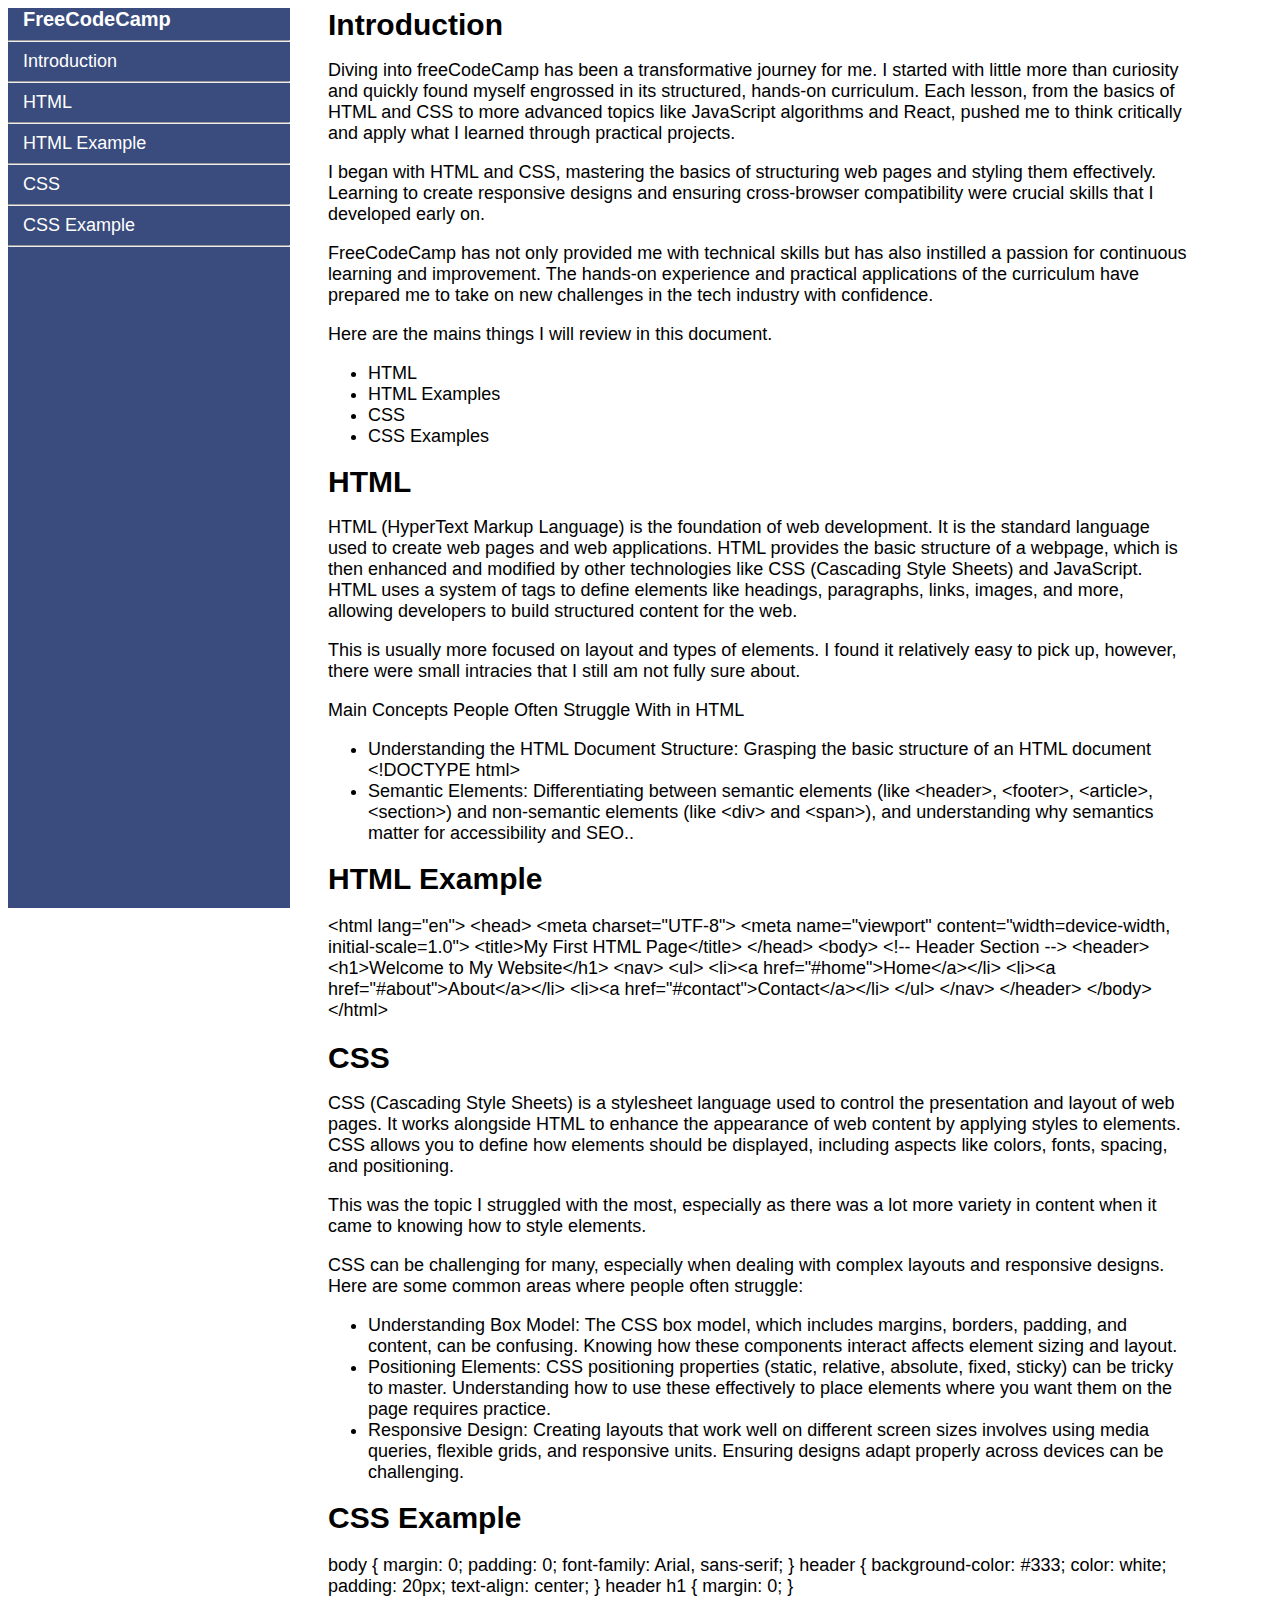
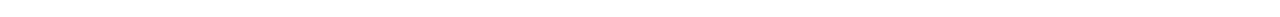
<file: FCC Tests/Technical Documentation/index.html>
<!DOCTYPE html>
<html lang="en">
<head>
    <meta charset="UTF-8">
    <meta name="viewport" content="width=device-width, initial-scale=1.0">
    <title>Technical Documentation</title>
    <link rel="stylesheet" href="styles.css ">
</head>
<body>
    <main id = "main-doc">  
        <nav id = "navbar">
                <header id = "logo">FreeCodeCamp</header>
                <hr>
                <a class = "nav-link" href="#Introduction">Introduction</a>
                <hr>
                <a class = "nav-link" href="#HTML">HTML</a>
                <hr>
                <a class = "nav-link" href="#HTML_Example">HTML Example</a>
                <hr>
                <a class = "nav-link" href="#CSS">CSS</a>
                <hr>
                <a class = "nav-link" href="#CSS_Example">CSS Example</a>
                <hr>
        </nav>
        <section class = "main-section" id = "Introduction">
            <header>Introduction</header>
            <p>Diving into freeCodeCamp has been a transformative journey for me. I started with little more than curiosity and quickly found myself engrossed in its structured, hands-on curriculum. Each lesson, from the basics of HTML and CSS to more advanced topics like JavaScript algorithms and React, pushed me to think critically and apply what I learned through practical projects.</p>
            <p>I began with HTML and CSS, mastering the basics of structuring web pages and styling them effectively. Learning to create responsive designs and ensuring cross-browser compatibility were crucial skills that I developed early on.</p>
            <p>FreeCodeCamp has not only provided me with technical skills but has also instilled a passion for continuous learning and improvement. The hands-on experience and practical applications of the curriculum have prepared me to take on new challenges in the tech industry with confidence.
            </p>
            <p>Here are the mains things I will review in this document.</p>
            <ul>
                <li>HTML</li>
                <li>HTML Examples</li>
                <li>CSS</li>
                <li>CSS Examples</li>
            </ul>
        </section>
        <section class = "main-section" id = "HTML">
            <header>HTML</header>
            <p>HTML (HyperText Markup Language) is the foundation of web development. It is the standard language used to create web pages and web applications. HTML provides the basic structure of a webpage, which is then enhanced and modified by other technologies like CSS (Cascading Style Sheets) and JavaScript. HTML uses a system of tags to define elements like headings, paragraphs, links, images, and more, allowing developers to build structured content for the web.</p>
            <p>This is usually more focused on layout and types of elements. I found it relatively easy to pick up, however, there were small intracies that I still am not fully sure about.</p>
            <p>Main Concepts People Often Struggle With in HTML</p>
            <ul>
                <li>Understanding the HTML Document Structure: Grasping the basic structure of an HTML document <code>&lt;!DOCTYPE html&gt;</code>
                <li>Semantic Elements: Differentiating between semantic elements (like <code>&lt;header&gt;, &lt;footer&gt;, &lt;article&gt;, &lt;section&gt;</code>) and non-semantic elements (like <code>&lt;div&gt; and &lt;span&gt;</code>), and understanding why semantics matter for accessibility and SEO..</li>
            </ul>
        </section>
        <section class = "main-section" id = "HTML_Example">
            <header>HTML Example</header>
            <code id = "example">
                &lt;html lang=&quot;en&quot;&gt;
                &lt;head&gt;
                    &lt;meta charset=&quot;UTF-8&quot;&gt;
                    &lt;meta name=&quot;viewport&quot; content=&quot;width=device-width, initial-scale=1.0&quot;&gt;
                    &lt;title&gt;My First HTML Page&lt;/title&gt;
                &lt;/head&gt;
                &lt;body&gt;
                    &lt;!-- Header Section --&gt;
                    &lt;header&gt;
                        &lt;h1&gt;Welcome to My Website&lt;/h1&gt;
                        &lt;nav&gt;
                            &lt;ul&gt;
                                &lt;li&gt;&lt;a href=&quot;#home&quot;&gt;Home&lt;/a&gt;&lt;/li&gt;
                                &lt;li&gt;&lt;a href=&quot;#about&quot;&gt;About&lt;/a&gt;&lt;/li&gt;
                                &lt;li&gt;&lt;a href=&quot;#contact&quot;&gt;Contact&lt;/a&gt;&lt;/li&gt;
                            &lt;/ul&gt;
                        &lt;/nav&gt;
                    &lt;/header&gt;
                &lt;/body&gt;
                &lt;/html&gt;
            </code>
        </section>
        <section class = "main-section" id = "CSS">
            <header>CSS</header>
            <p>CSS (Cascading Style Sheets) is a stylesheet language used to control the presentation and layout of web pages. It works alongside HTML to enhance the appearance of web content by applying styles to elements. CSS allows you to define how elements should be displayed, including aspects like colors, fonts, spacing, and positioning.
            </p>
            <p>This was the topic I struggled with the most, especially as there was a lot more variety in content when it came to knowing how to style elements.</p>
            <p>CSS can be challenging for many, especially when dealing with complex layouts and responsive designs. Here are some common areas where people often struggle:
            </p>
            <ul>
                <li>Understanding Box Model: The CSS box model, which includes margins, borders, padding, and content, can be confusing. Knowing how these components interact affects element sizing and layout.
                </li>
                <li>Positioning Elements: CSS positioning properties (static, relative, absolute, fixed, sticky) can be tricky to master. Understanding how to use these effectively to place elements where you want them on the page requires practice.
                </li>
                <li>Responsive Design: Creating layouts that work well on different screen sizes involves using media queries, flexible grids, and responsive units. Ensuring designs adapt properly across devices can be challenging.
                </li>
            </ul>
        </section>
        <section class = "main-section" id = "CSS_Example">
            <header>CSS Example</header>
            <code id = "example">
                body &#123;
                    margin: 0;
                    padding: 0;
                    font-family: Arial, sans-serif;
                &#125;
                header &#123;
                    background-color: #333;
                    color: white;
                    padding: 20px;
                    text-align: center;
                &#125;
                header h1 &#123;
                    margin: 0;
                &#125;
                </code>
        </section>
    </main>
</body>
</html>

<!-- You can see a main element with a corresponding id="main-doc", which contains the page's main content (technical documentation)t
Within the #main-doc element, you can see several section elements, each with a class of main-section. There should be a minimum of five
The first element within each .main-section should be a header element, which contains text that describes the topic of that section.
Each section element with the class of main-section should also have an id that corresponds with the text of each header contained within it. Any spaces should be replaced with underscores (e.g. The section that contains the header "JavaScript and Java" should have a corresponding id="JavaScript_and_Java")
The .main-section elements should contain at least ten p elements total (not each)
The .main-section elements should contain at least five code elements total (not each)
The .main-section elements should contain at least five li items total (not each)
You can see a nav element with a corresponding id="navbar"
The navbar element should contain one header element which contains text that describes the topic of the technical documentation
Additionally, the navbar should contain link (a) elements with the class of nav-link. There should be one for every element with the class main-section
The header element in the #navbar must come before any link (a) elements in the navbar
Each element with the class of nav-link should contain text that corresponds to the header text within each section (e.g. if you have a "Hello world" section/header, your navbar should have an element which contains the text "Hello world")
When you click on a navbar element, the page should navigate to the corresponding section of the #main-doc element (e.g. If you click on a .nav-link element that contains the text "Hello world", the page navigates to a section element with that id, and contains the corresponding header)
On regular sized devices (laptops, desktops), the element with id="navbar" should be shown on the left side of the screen and should always be visible to the user
Your technical documentation should use at least one media query
Fulfill the user stories and pass all the tests below to complete this project. Give it your own personal style. Happy Coding!

Note: Be sure to add <link rel="stylesheet" href="styles.css"> in your HTML to link your stylesheet and apply your CSS -->
</file>
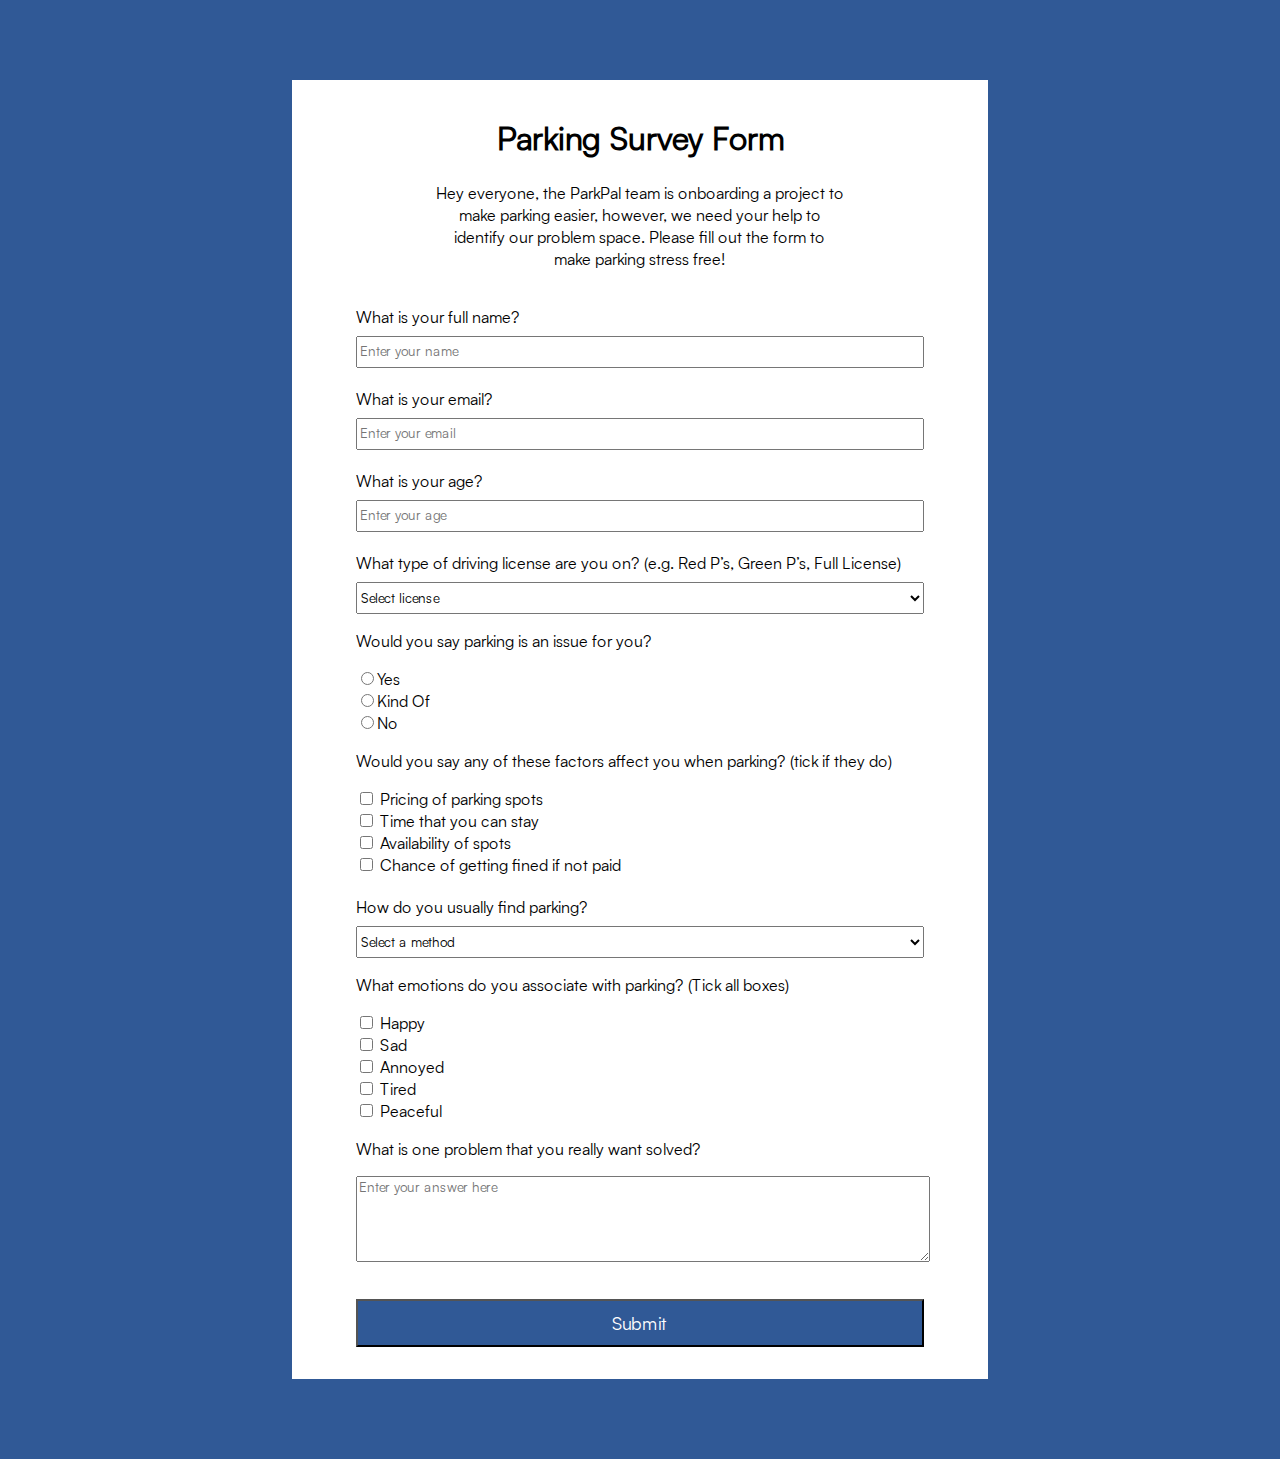
<file: surveyForm/surveyForm.html>
<!DOCTYPE html>
<html lang="en">
<head>
    <meta charset="UTF-8">
    <meta name="viewport" content="width=device-width, initial-scale=1.0">
    <title>Parking Survey Form</title>
    <link rel="stylesheet" href="styles.css">
</head>
<body>
    <div class = "maincontainer">
        <header>
            <h1 id = "title">Parking Survey Form</h1>
            <p id = "description">
                Hey everyone, the ParkPal team is onboarding a project to make parking easier, however, we need your help to identify our problem space. Please fill out the form to make parking stress free!
            </p>
        </header>
        <form id = "survey-form">
            <div class = "formcontainer">
                <label id = "namelabel" for="name">What is your full name?</label>
                <input 
                type="text" 
                id ="name" 
                name = "name"
                placeholder="Enter your name"
                required
                />
            </div>
            <div class = "formcontainer">
                <label id = "emaillabel" for="email">What is your email?</label>
                <input 
                type="email" 
                id ="email" 
                name = "email"
                placeholder="Enter your email"
                required
                />
            </div>
            <div class = "formcontainer">
                <label id = "agelabel" for="age">What is your age?</label>
                <input 
                type="number" 
                id ="age" 
                name = "age"
                min = "16"
                max = "90"
                placeholder="Enter your age"
                required
                />
            </div>
            <div class = "formcontainer">
                <label id = "licenselabel" for="license">What type of driving license are you on? (e.g. Red P’s, Green P’s, Full License)</label> 
                <select name="licensetype" id="license">
                    <option disabled selected value>Select license</option>
                    <option value="RedP">Red P's</option>
                    <option value="GreenP">Green P's</option>
                    <option value="Learner">L Plate</option>
                    <option value="Full License">Full License</option>
                </select>
            </div>
            <div class = "checkboxcontainer">
                <p>Would you say parking is an issue for you?</p>
                <label for="issuelabel">
                    <input 
                    type="radio" 
                    id = "yesvalue"
                    value = "yes"
                    name = "issueparking"
                >Yes</label>
                <label for="issuelabel">
                    <input 
                    type="radio" 
                    id = "maybevalue"
                    value = "maybe"
                    name = "issueparking"
                >Kind Of</label>
                <label for="issuelabel">
                    <input 
                    type="radio" 
                    id = "no"
                    value = "no"
                    name = "issueparking"
                >No</label>
            </div>
            <div class = "checkboxcontainer">
                <p>Would you say any of these factors affect you when parking? (tick if they do)</p>
                <label>
                    <input type="checkbox" name="emotion" value="price"> Pricing of parking spots
                </label>
                <label>
                    <input type="checkbox" name="emotion" value="time"> Time that you can stay
                </label>
                <label>
                    <input type="checkbox" name="emotion" value="availability"> Availability of spots
                </label>
                <label>
                    <input type="checkbox" name="emotion" value="fined"> Chance of getting fined if not paid
                </label>
                </label>
            </div>
            <div class = "formcontainer">
                <label id = "parkingmethods" for="parkingmethods">How do you usually find parking?</label> 
                <select name="licensetype" id="license">
                    <option disabled selected value>Select a method</option>
                    <option value="roam">Roam around until you find a spot</option>
                    <option value="app">Use an app to find parking spots</option>
                    <option value="book">Book prepaid parking spots like Wilson Carpark</option>
                    <option value="other">Other</option>
                </select>
            </div>
            <div class="checkboxcontainer">
                <p>What emotions do you associate with parking? (Tick all boxes)</p>
                <label>
                    <input type="checkbox" name="emotion" value="happy"> Happy
                </label>
                <label>
                    <input type="checkbox" name="emotion" value="sad"> Sad
                </label>
                <label>
                    <input type="checkbox" name="emotion" value="annoyed"> Annoyed
                </label>
                <label>
                    <input type="checkbox" name="emotion" value="tired"> Tired
                </label>
                <label>
                    <input type="checkbox" name="emotion" value="peaceful"> Peaceful
                </label>
            </div>
            <div class="formcontainer">
                <p>What is one problem that you really want solved?</p>
                <textarea
                  id="problem"
                  name="problem"
                  placeholder="Enter your answer here"
                ></textarea>
              </div>
            <div class="formcontainer">
                <button type="submit" id="submit" class="submit-button">
                  Submit
                </button>
            </div>
        </form>

    </div>
</body>
</html>




<!-- You should have a page title in an h1 element with an id of title
You should have a short explanation in a p element with an id of description
You should have a form element with an id of survey-form
Inside the form element, you are required to enter your name in an input field that has an id of name and a type of text
Inside the form element, you are required to enter your email in an input field that has an id of email
If you enter an email that is not formatted correctly, you will see an HTML5 validation error
Inside the form, you can enter a number in an input field that has an id of number
The number input should not accept non-numbers, either by preventing you from typing them or by showing an HTML5 validation error (depending on your browser).
If you enter numbers outside the range of the number input, which are defined by the min and max attributes, you will see an HTML5 validation error
For the name, email, and number input fields, you can see corresponding label elements in the form, that describe the purpose of each field with the following ids: id="name-label", id="email-label", and id="number-label"
For the name, email, and number input fields, you can see placeholder text that gives a description or instructions for each field
Inside the form element, you should have a select dropdown element with an id of dropdown and at least two options to choose from
Inside the form element, you can select an option from a group of at least two radio buttons that are grouped using the name attribute
Inside the form element, you can select several fields from a series of checkboxes, each of which must have a value attribute
Inside the form element, you are presented with a textarea for additional comments
Inside the form element, you are presented with a button with id of submit to submit all the inputs
Fulfill the user stories and pass all the tests below to complete this project. Give it your own personal style. Happy Coding!

Note: Be sure to add <link rel="stylesheet" href="styles.css"> in your HTML to link your stylesheet and apply your CSS -->
</file>
<file: FCC Tests/Technical Documentation/styles.css>
*, *::after, *::before{
    font-family:'Segoe UI', Tahoma, Geneva, Verdana, sans-serif;
    box-sizing: border-box;
}
header{
    font-size: 30px;
    font-weight: 600;
}

.main-section{
    margin-left: 25vw;
    margin-right: 80px;
}

#example{
    display: block;
    margin: 20px 0;
}

body{
    font-size: large;
}

nav{
    background-color: #394C7D;
    position:fixed;
    display:flex;
    flex-direction: column;
    width: 22vw;
    height: 100%;
}

a{
    text-decoration: none;
    color: white;
    margin-left: 15px;
}

hr{
    width: 100%;
}

#logo{
    color: white;
    margin-left: 15px;
}

@media (max-width: 1500px) {
    #logo{
        font-size: 20px;
    }
}
</file>
<file: surveyForm/styles.css>
@font-face {
    font-family: 'Satoshi-Regular';
    src: url(Fonts/Satoshi-Regular.ttf)
}

body{
    font-family: 'Satoshi-Regular';
    background-color:#305996;
}

.maincontainer{
    background-color: white;
    margin: auto;
    margin-top: 5rem;
    margin-bottom: 5rem;
    width: 50%;
    padding-top: 1rem;
    padding-bottom: 2rem;
    padding-left: 2rem;
    padding-right:  2rem;
}

#description{
    width: 65%;
    text-align: center;
    margin: auto;
}

header{
    padding-bottom: 1rem;
    text-align: center;
}

.formcontainer{
    display:block;
    margin-left: 2rem;
    margin-right: 2rem;
}

.formcontainer label {
    display:block;
    margin-top: 1.25rem;
}

.formcontainer input, .formcontainer select{
    margin-top: 0.5rem;
    width: 100%;
    box-sizing: border-box;
    height: 2rem;
    font-family: 'Satoshi-Regular';
}

.checkboxcontainer{
    display:block;
    margin-left: 2rem;
    margin-right: 2rem;
}

.checkboxcontainer label{
    display: block;
}

.formcontainer textarea{
    height: 5rem;
    width: 100%;
    font-family: 'Satoshi-Regular';
    box-sizing: borderbox;
}

.formcontainer button{
    width: 100%;
    height: 3rem;
    font-family: 'Satoshi-Regular';
    margin-top: 2rem;
    background-color: #305996;
    color: white;
    font-size: large;
}

.formcontainer input placeholder{
    margin-left: 1rem;
}
</file>
